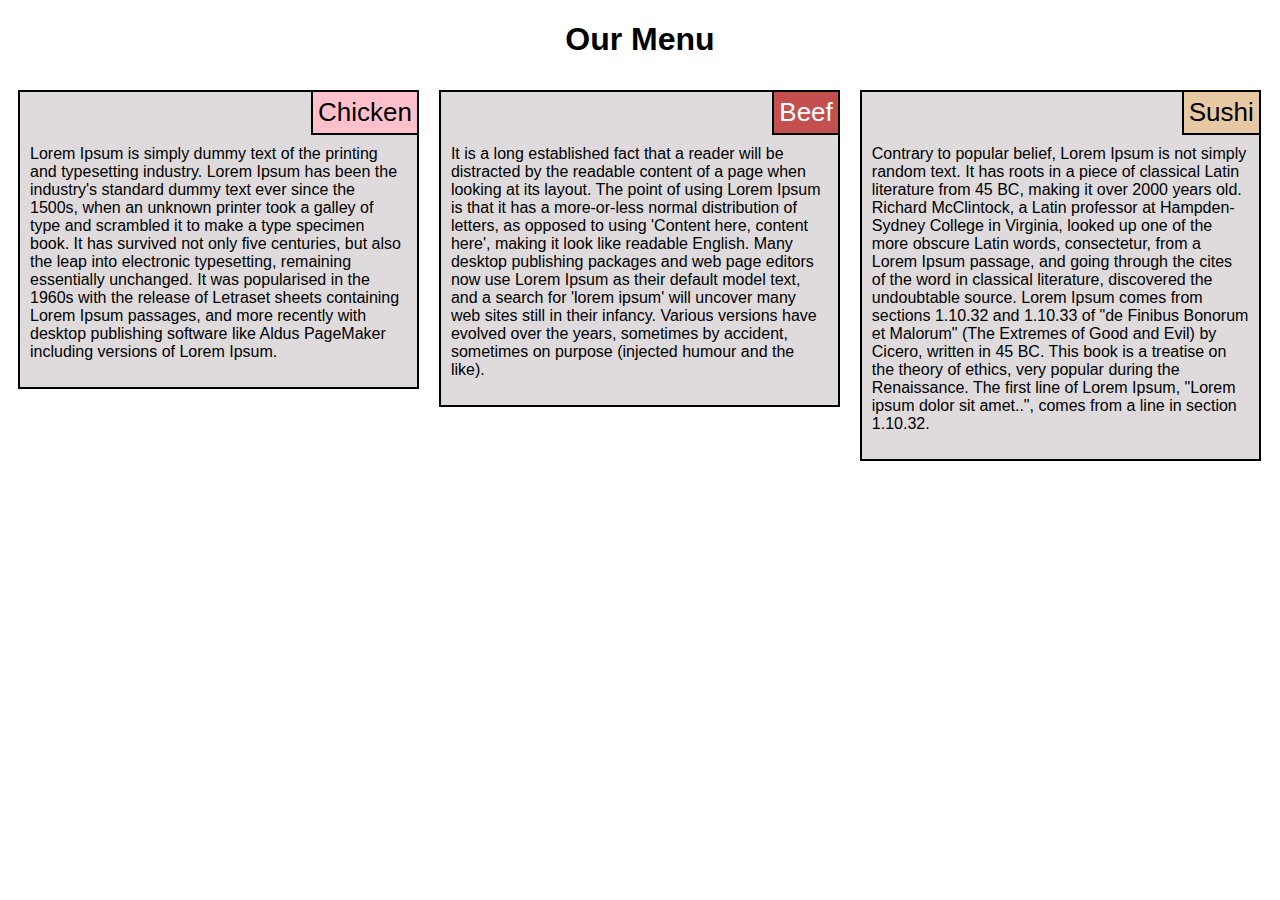
<file: assignments/week_2/index.html>
<!doctype html>
<html lang="en">

<head>
    <meta charset="utf-8">
    <meta http-equiv="X-UA-Compatible" content="IE=edge">
    <meta name="viewport" content="width=device-width, initial-scale=1">

    <!-- HTML5 shim and Respond.js for IE8 support of HTML5 elements and media queries -->
    <!-- WARNING: Respond.js doesn't work if you view the page via file:// -->
    <!--[if lt IE 9]>
      <script src="https://oss.maxcdn.com/html5shiv/3.7.2/html5shiv.min.js"></script>
      <script src="https://oss.maxcdn.com/respond/1.4.2/respond.min.js"></script>
    <![endif]-->

    <title>Restik</title>
    <!-- <link rel="stylesheet" href="css/bootstrap.css"> -->
    <link rel="stylesheet" href="css/styles.css">
</head>

<body>
    <h1>Our Menu</h1>
    <div class="container">
    <div class = "menu_point_container" id="chicken_container">
        <div class="menu_point">
            <span class="menu_header" id="chicken">Chicken</span>
            <p>Lorem Ipsum is simply dummy text of the printing and typesetting industry. Lorem Ipsum has been the
                industry's standard dummy text ever since the 1500s, when an unknown printer took a galley of type and
                scrambled it to make a type specimen book. It has survived not only five centuries, but also the leap
                into electronic typesetting, remaining essentially unchanged. It was popularised in the 1960s with the
                release of Letraset sheets containing Lorem Ipsum passages, and more recently with desktop publishing
                software like Aldus PageMaker including versions of Lorem Ipsum.</p>
        </div>
    </div>
    <div class = "menu_point_container"  id="beef_container">
        <div class="menu_point">
        <span class="menu_header" id="beef">Beef</span>
        <p>It is a long established fact that a reader will be distracted by the readable content of a page when
            looking at its layout. The point of using Lorem Ipsum is that it has a more-or-less normal distribution
            of letters, as opposed to using 'Content here, content here', making it look like readable English. Many
            desktop publishing packages and web page editors now use Lorem Ipsum as their default model text, and a
            search for 'lorem ipsum' will uncover many web sites still in their infancy. Various versions have
            evolved over the years, sometimes by accident, sometimes on purpose (injected humour and the like).</p>
        </div>
    </div>
    <div class = "menu_point_container" id="sushi_container">
        <div class="menu_point">
        <span class="menu_header"  id="sushi">Sushi</span>
        <p>Contrary to popular belief, Lorem Ipsum is not simply random text. It has roots in a piece of classical
            Latin literature from 45 BC, making it over 2000 years old. Richard McClintock, a Latin professor at
            Hampden-Sydney College in Virginia, looked up one of the more obscure Latin words, consectetur, from a
            Lorem Ipsum passage, and going through the cites of the word in classical literature, discovered the
            undoubtable source. Lorem Ipsum comes from sections 1.10.32 and 1.10.33 of "de Finibus Bonorum et
            Malorum" (The Extremes of Good and Evil) by Cicero, written in 45 BC. This book is a treatise on the
            theory of ethics, very popular during the Renaissance. The first line of Lorem Ipsum, "Lorem ipsum dolor
            sit amet..", comes from a line in section 1.10.32.</p>
        </div>
    </div>
    </div>
    <!-- jQuery (Bootstrap JS plugins depend on it) -->
    <!-- <script src="js/jquery-1.11.3.min.js"></script>
  <script src="js/bootstrap.min.js"></script>
  <script src="js/script.js"></script> -->
</body>

</html>
</file>
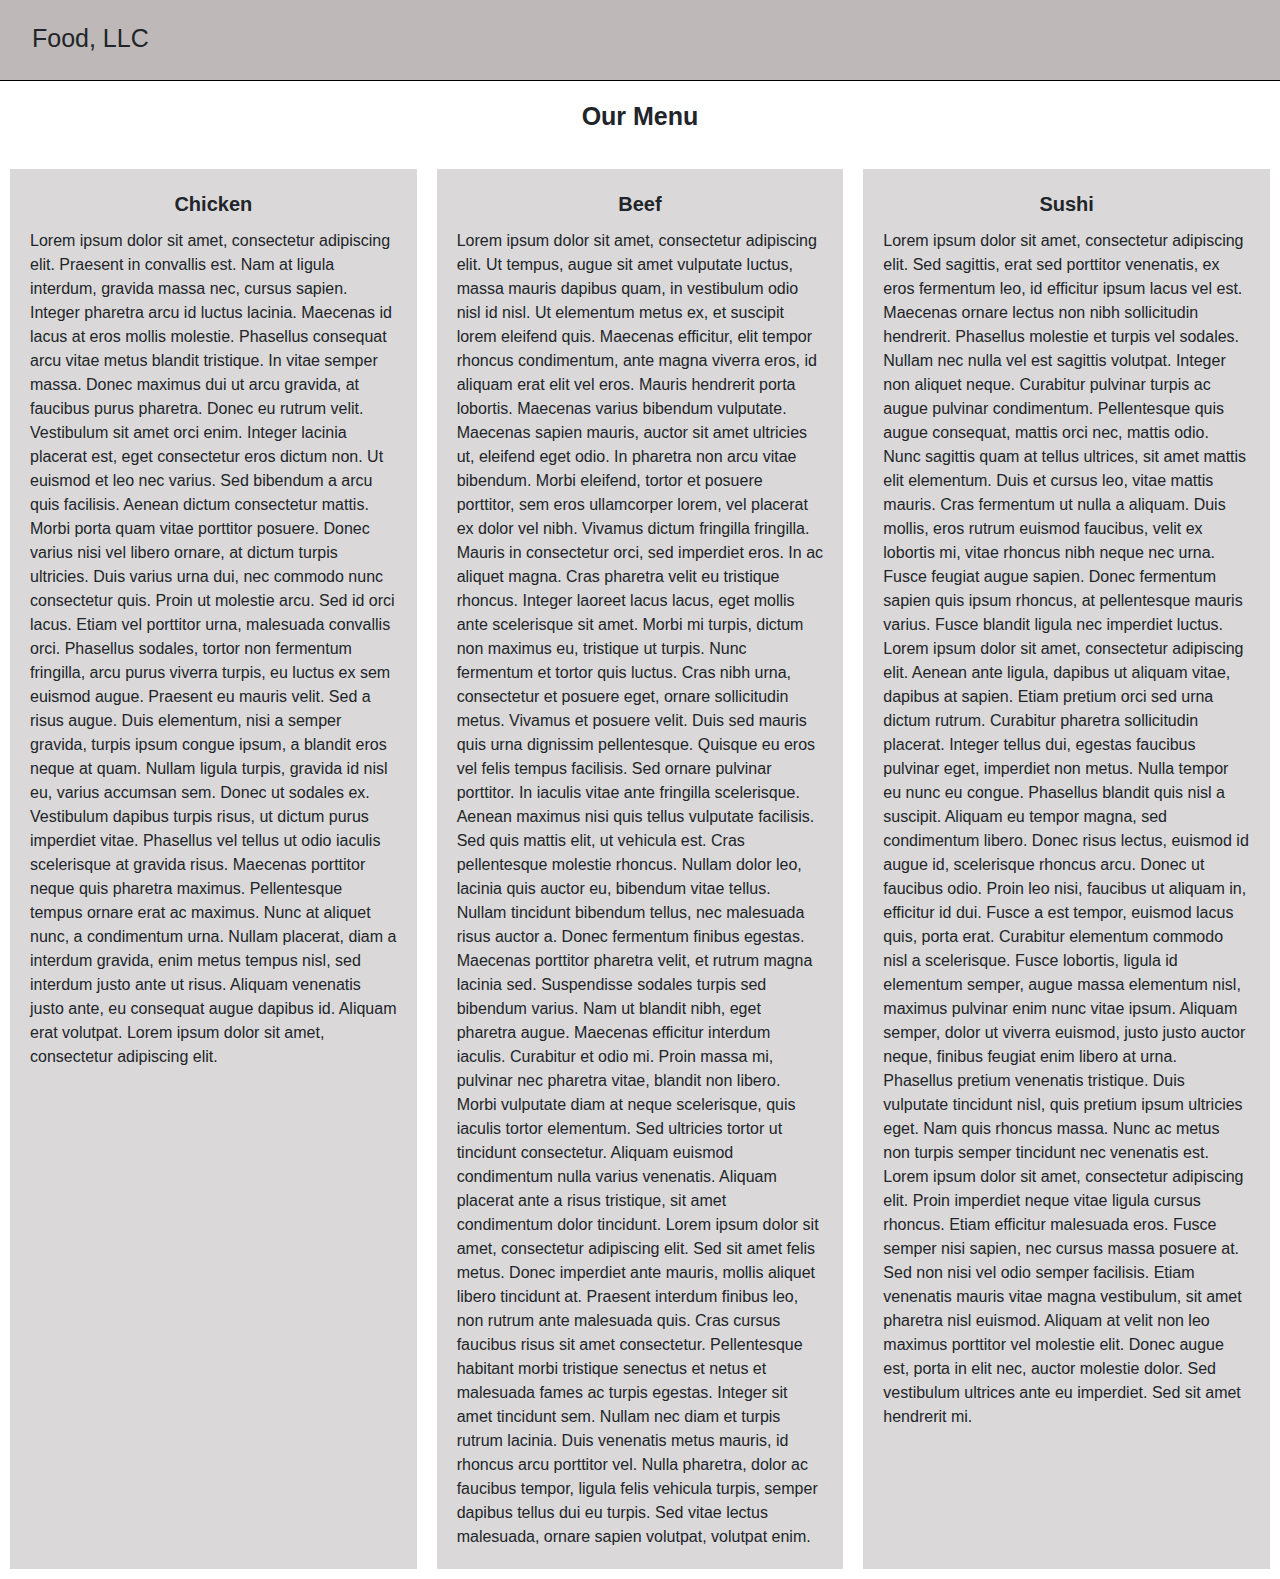
<file: assignments/week_3/index.html>
<!doctype html>
<html lang="en">

<head>
    <meta charset="utf-8">
    <meta http-equiv="X-UA-Compatible" content="IE=edge">
    <meta name="viewport" content="width=device-width, initial-scale=1">

    <!-- HTML5 shim and Respond.js for IE8 support of HTML5 elements and media queries -->
    <!-- WARNING: Respond.js doesn't work if you view the page via file:// -->
    <!--[if lt IE 9]>
      <script src="https://oss.maxcdn.com/html5 shiv/3.7.2/html5shiv.min.js"></script>
      <script src="https://oss.maxcdn.com/respond/1.4.2/respond.min.js"></script>
    <![endif]-->

    <link rel="stylesheet" href="css/bootstrap.css">
    <link rel="stylesheet" href="css/styles.css">
    <script src="js/bootstrap.js"></script>

    <title>Food LLC</title>
    <!-- <link rel="stylesheet" href="css/bootstrap.css"> -->

</head>

<body>
    <!-- <nav class="navbar navbar-light bg-light">
        <span class="navbar-text">
            Food, LLC
        </span>
    </nav> -->


    <nav class="navbar navbar-dark bg-grey">
        <div class="container-fluid">
            Food, LLC
            <button class="navbar-toggler" type="button" data-bs-toggle="collapse"
                data-bs-target="#navbarToggleExternalContent" aria-controls="navbarToggleExternalContent"
                aria-expanded="false" aria-label="Toggle navigation">
                <span class="navbar-toggler-icon"></span>
            </button>
            <!-- someothercontent -->
        </div>
    </nav>

    <div class="collapse" id="navbarToggleExternalContent">
        <div class="bg-light-grey p-4">
            <a href="#chicken" class="menu_link">
                <h5 class="menu_dropdown text-black h4">Chicken</h5>
            </a>
            <a href="#beef" class="menu_link">
                <h5 class="menu_dropdown text-black h4">Beef</h5>
            </a>
            <a href="#sushi" class="menu_link">
                <h5 class="menu_dropdown text-black h4">Sushi</h5>
            </a>
            <!-- <span class="text-muted">Toggleable via the navbar brand.</span> -->
        </div>

    </div>

    <h1 class="text-center">Our Menu</h1>
    <div class="container-fluid">
        <div class="row">
            <div class="menu-item col-lg-4 col-md-6"">
                <div class = "menu_internal">
                    <div class=" item_header" id="chicken">Chicken</div>
                    Lorem ipsum dolor sit amet, consectetur adipiscing elit. Praesent in convallis est. Nam at ligula interdum,
                    gravida massa nec, cursus sapien. Integer pharetra arcu id luctus lacinia. Maecenas id lacus at eros mollis
                    molestie. Phasellus consequat arcu vitae metus blandit tristique. In vitae semper massa. Donec maximus dui
                    ut
                    arcu gravida, at faucibus purus pharetra. Donec eu rutrum velit. Vestibulum sit amet orci enim.

                    Integer lacinia placerat est, eget consectetur eros dictum non. Ut euismod et leo nec varius. Sed bibendum a
                    arcu quis facilisis. Aenean dictum consectetur mattis. Morbi porta quam vitae porttitor posuere. Donec
                    varius
                    nisi vel libero ornare, at dictum turpis ultricies. Duis varius urna dui, nec commodo nunc consectetur quis.
                    Proin ut molestie arcu. Sed id orci lacus. Etiam vel porttitor urna, malesuada convallis orci. Phasellus
                    sodales, tortor non fermentum fringilla, arcu purus viverra turpis, eu luctus ex sem euismod augue. Praesent
                    eu
                    mauris velit. Sed a risus augue.

                    Duis elementum, nisi a semper gravida, turpis ipsum congue ipsum, a blandit eros neque at quam. Nullam
                    ligula
                    turpis, gravida id nisl eu, varius accumsan sem. Donec ut sodales ex. Vestibulum dapibus turpis risus, ut
                    dictum
                    purus imperdiet vitae. Phasellus vel tellus ut odio iaculis scelerisque at gravida risus. Maecenas porttitor
                    neque quis pharetra maximus. Pellentesque tempus ornare erat ac maximus. Nunc at aliquet nunc, a condimentum
                    urna. Nullam placerat, diam a interdum gravida, enim metus tempus nisl, sed interdum justo ante ut risus.
                    Aliquam venenatis justo ante, eu consequat augue dapibus id. Aliquam erat volutpat. Lorem ipsum dolor sit
                    amet,
                    consectetur adipiscing elit.
                </div>
            </div>

            <div class="menu-item col-lg-4 col-md-6">
                <div class = "menu_internal">
                    <div class="item_header" id="beef">Beef</div>
                    Lorem ipsum dolor sit amet, consectetur adipiscing elit. Ut tempus, augue sit amet vulputate luctus, massa
                    mauris dapibus quam, in vestibulum odio nisl id nisl. Ut elementum metus ex, et suscipit lorem eleifend
                    quis.
                    Maecenas efficitur, elit tempor rhoncus condimentum, ante magna viverra eros, id aliquam erat elit vel eros.
                    Mauris hendrerit porta lobortis. Maecenas varius bibendum vulputate. Maecenas sapien mauris, auctor sit amet
                    ultricies ut, eleifend eget odio. In pharetra non arcu vitae bibendum. Morbi eleifend, tortor et posuere
                    porttitor, sem eros ullamcorper lorem, vel placerat ex dolor vel nibh. Vivamus dictum fringilla fringilla.
                    Mauris in consectetur orci, sed imperdiet eros. In ac aliquet magna. Cras pharetra velit eu tristique
                    rhoncus.
                    Integer laoreet lacus lacus, eget mollis ante scelerisque sit amet. Morbi mi turpis, dictum non maximus eu,
                    tristique ut turpis.

                    Nunc fermentum et tortor quis luctus. Cras nibh urna, consectetur et posuere eget, ornare sollicitudin
                    metus.
                    Vivamus et posuere velit. Duis sed mauris quis urna dignissim pellentesque. Quisque eu eros vel felis tempus
                    facilisis. Sed ornare pulvinar porttitor. In iaculis vitae ante fringilla scelerisque. Aenean maximus nisi
                    quis
                    tellus vulputate facilisis. Sed quis mattis elit, ut vehicula est. Cras pellentesque molestie rhoncus.
                    Nullam
                    dolor leo, lacinia quis auctor eu, bibendum vitae tellus. Nullam tincidunt bibendum tellus, nec malesuada
                    risus
                    auctor a. Donec fermentum finibus egestas. Maecenas porttitor pharetra velit, et rutrum magna lacinia sed.
                    Suspendisse sodales turpis sed bibendum varius.

                    Nam ut blandit nibh, eget pharetra augue. Maecenas efficitur interdum iaculis. Curabitur et odio mi. Proin
                    massa
                    mi, pulvinar nec pharetra vitae, blandit non libero. Morbi vulputate diam at neque scelerisque, quis iaculis
                    tortor elementum. Sed ultricies tortor ut tincidunt consectetur. Aliquam euismod condimentum nulla varius
                    venenatis.

                    Aliquam placerat ante a risus tristique, sit amet condimentum dolor tincidunt. Lorem ipsum dolor sit amet,
                    consectetur adipiscing elit. Sed sit amet felis metus. Donec imperdiet ante mauris, mollis aliquet libero
                    tincidunt at. Praesent interdum finibus leo, non rutrum ante malesuada quis. Cras cursus faucibus risus sit
                    amet
                    consectetur. Pellentesque habitant morbi tristique senectus et netus et malesuada fames ac turpis egestas.
                    Integer sit amet tincidunt sem. Nullam nec diam et turpis rutrum lacinia. Duis venenatis metus mauris, id
                    rhoncus arcu porttitor vel. Nulla pharetra, dolor ac faucibus tempor, ligula felis vehicula turpis, semper
                    dapibus tellus dui eu turpis. Sed vitae lectus malesuada, ornare sapien volutpat, volutpat enim.
                </div>
            </div>

            <div class="menu-item col-lg-4 col-md-12">
                <div class = "menu_internal">
                    <div class="item_header" id="sushi">Sushi</div>
                    Lorem ipsum dolor sit amet, consectetur adipiscing elit. Sed sagittis, erat sed porttitor venenatis, ex eros
                    fermentum leo, id efficitur ipsum lacus vel est. Maecenas ornare lectus non nibh sollicitudin hendrerit.
                    Phasellus molestie et turpis vel sodales. Nullam nec nulla vel est sagittis volutpat. Integer non aliquet
                    neque.
                    Curabitur pulvinar turpis ac augue pulvinar condimentum. Pellentesque quis augue consequat, mattis orci nec,
                    mattis odio. Nunc sagittis quam at tellus ultrices, sit amet mattis elit elementum. Duis et cursus leo,
                    vitae
                    mattis mauris. Cras fermentum ut nulla a aliquam. Duis mollis, eros rutrum euismod faucibus, velit ex
                    lobortis
                    mi, vitae rhoncus nibh neque nec urna. Fusce feugiat augue sapien. Donec fermentum sapien quis ipsum
                    rhoncus, at
                    pellentesque mauris varius.

                    Fusce blandit ligula nec imperdiet luctus. Lorem ipsum dolor sit amet, consectetur adipiscing elit. Aenean
                    ante
                    ligula, dapibus ut aliquam vitae, dapibus at sapien. Etiam pretium orci sed urna dictum rutrum. Curabitur
                    pharetra sollicitudin placerat. Integer tellus dui, egestas faucibus pulvinar eget, imperdiet non metus.
                    Nulla
                    tempor eu nunc eu congue. Phasellus blandit quis nisl a suscipit. Aliquam eu tempor magna, sed condimentum
                    libero. Donec risus lectus, euismod id augue id, scelerisque rhoncus arcu. Donec ut faucibus odio. Proin leo
                    nisi, faucibus ut aliquam in, efficitur id dui. Fusce a est tempor, euismod lacus quis, porta erat.
                    Curabitur
                    elementum commodo nisl a scelerisque. Fusce lobortis, ligula id elementum semper, augue massa elementum
                    nisl,
                    maximus pulvinar enim nunc vitae ipsum.

                    Aliquam semper, dolor ut viverra euismod, justo justo auctor neque, finibus feugiat enim libero at urna.
                    Phasellus pretium venenatis tristique. Duis vulputate tincidunt nisl, quis pretium ipsum ultricies eget. Nam
                    quis rhoncus massa. Nunc ac metus non turpis semper tincidunt nec venenatis est. Lorem ipsum dolor sit amet,
                    consectetur adipiscing elit. Proin imperdiet neque vitae ligula cursus rhoncus. Etiam efficitur malesuada
                    eros.
                    Fusce semper nisi sapien, nec cursus massa posuere at. Sed non nisi vel odio semper facilisis. Etiam
                    venenatis
                    mauris vitae magna vestibulum, sit amet pharetra nisl euismod. Aliquam at velit non leo maximus porttitor
                    vel
                    molestie elit. Donec augue est, porta in elit nec, auctor molestie dolor. Sed vestibulum ultrices ante eu
                    imperdiet. Sed sit amet hendrerit mi.
                </div>
            </div>
        </div>
    </div>
</body>

</html>
</file>
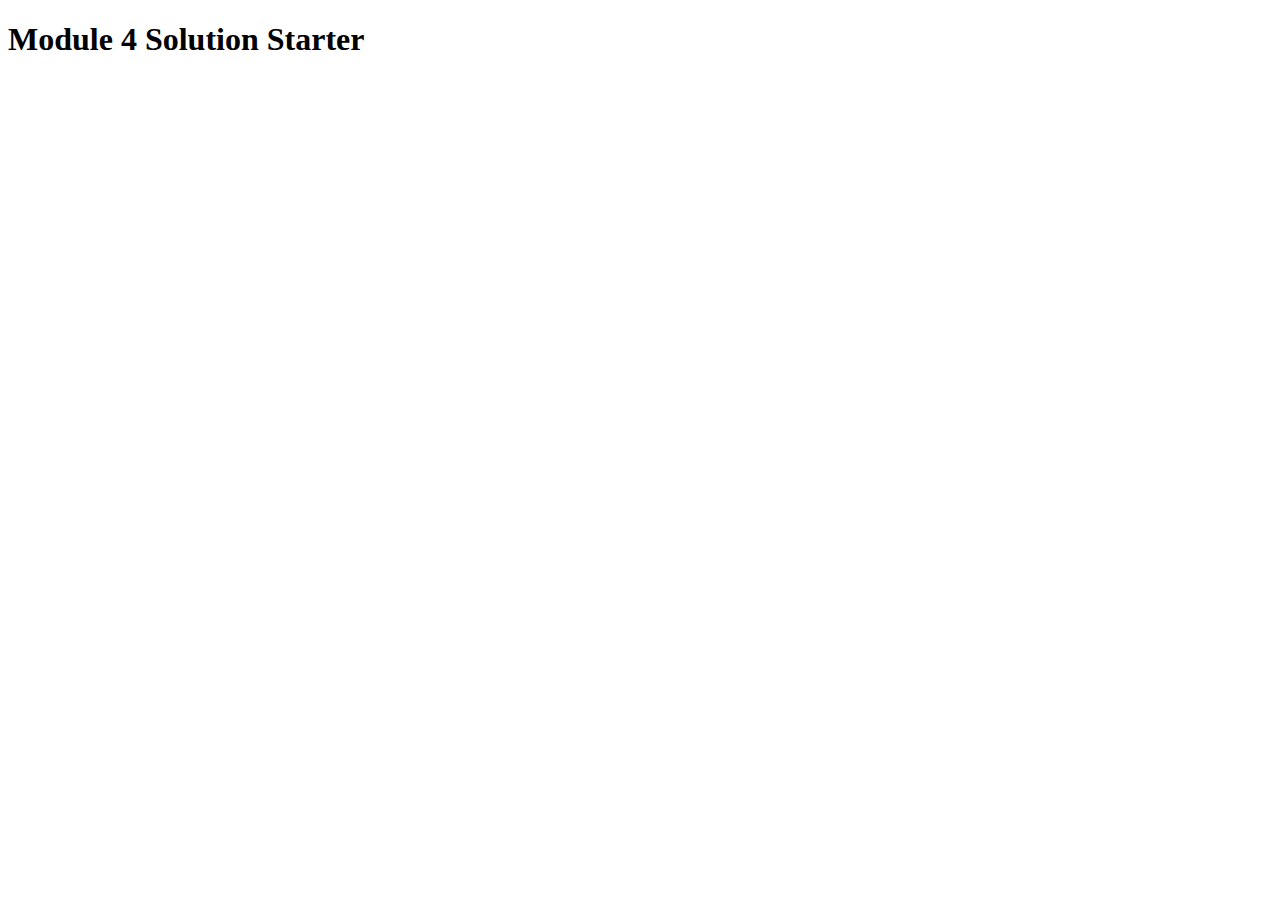
<file: assignments/week_4/index.html>
<!DOCTYPE html>
<html>

<head>
  <meta charset="utf-8">
  <title>Module 4 Solution. Results are in console.</title>
  <script>
    var names = []; // DO NOT REMOVE
  </script>
  <script src="SpeakHello.js"></script>
  <script src="SpeakGoodBye.js"></script>
  <script src="script.js"></script>
</head>

<body>
  <h1>Module 4 Solution Starter</h1>
</body>

</html>
</file>
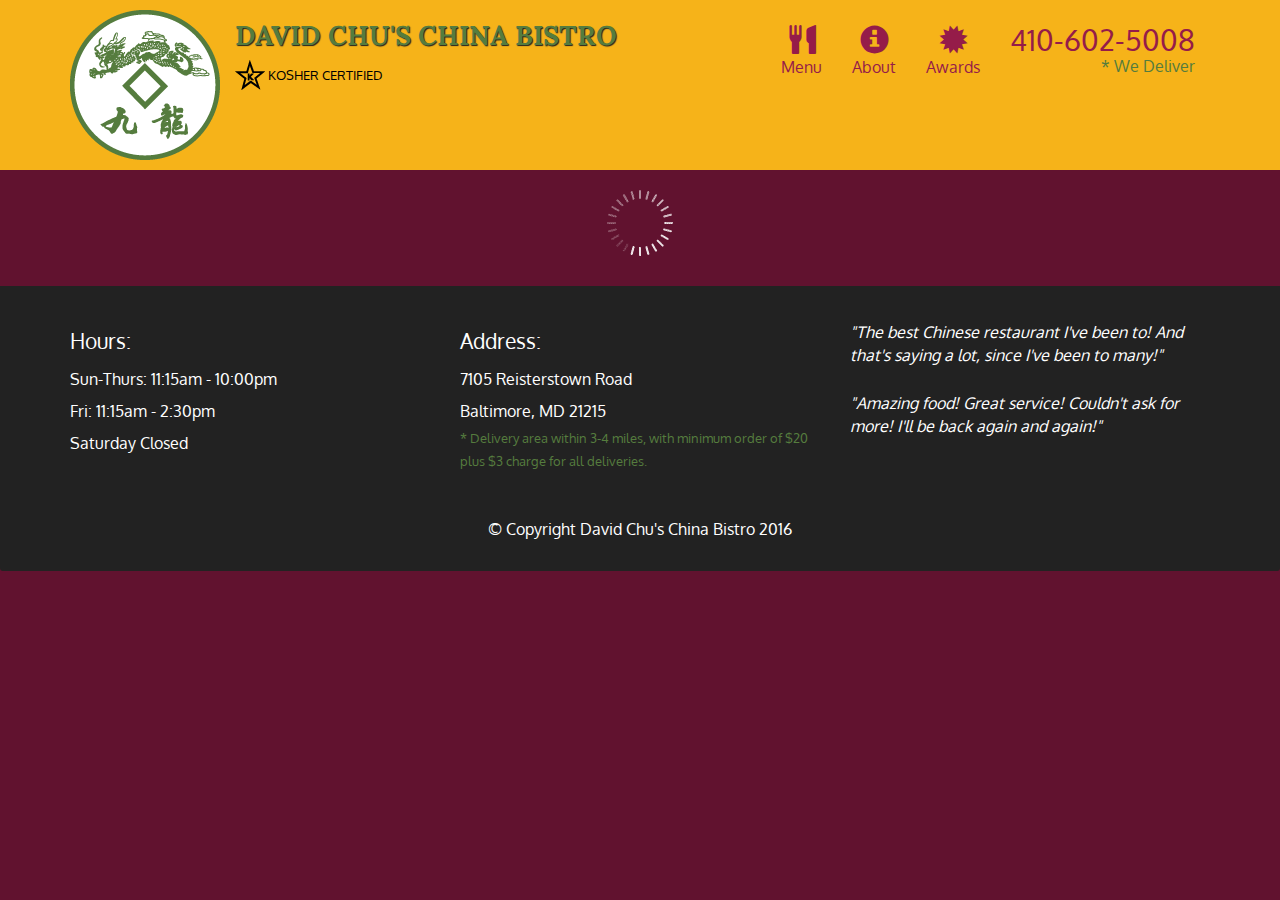
<file: assignments/week_5/index.html>
<!doctype html>
<html lang="en">
  <head>
    <meta charset="utf-8">
    <meta http-equiv="X-UA-Compatible" content="IE=edge">
    <meta name="viewport" content="width=device-width, initial-scale=1">
    <title>David Chu's China Bistro</title>
    <link rel="stylesheet" href="css/bootstrap.min.css">
    <link rel="stylesheet" href="css/styles.css">
    <link href='https://fonts.googleapis.com/css?family=Oxygen:400,300,700' rel='stylesheet' type='text/css'>
    <link href='https://fonts.googleapis.com/css?family=Lora' rel='stylesheet' type='text/css'>
  </head>
<body>
  <header>
    <nav id="header-nav" class="navbar navbar-default">
      <div class="container">
        <div class="navbar-header">
          <a href="index.html" class="pull-left visible-md visible-lg">
            <div id="logo-img" alt="Logo image"></div>
          </a>

          <div class="navbar-brand">
            <a href="index.html"><h1>David Chu's China Bistro</h1></a>
            <p>
              <img src="images/star-k-logo.png" alt="Kosher certification">
              <span>Kosher Certified</span>
            </p>
          </div>

          <button id="navbarToggle" type="button" class="navbar-toggle collapsed" data-toggle="collapse" data-target="#collapsable-nav" aria-expanded="false">
            <span class="sr-only">Toggle navigation</span>
            <span class="icon-bar"></span>
            <span class="icon-bar"></span>
            <span class="icon-bar"></span>
          </button>
        </div>
        
        <div id="collapsable-nav" class="collapse navbar-collapse">
           <ul id="nav-list" class="nav navbar-nav navbar-right">
            <li id="navHomeButton" class="visible-xs active">
              <a href="index.html">
                <span class="glyphicon glyphicon-home"></span> Home</a>
            </li>
            <li id="navMenuButton">
              <a href="#" onclick="$dc.loadMenuCategories();">
                <span class="glyphicon glyphicon-cutlery"></span><br class="hidden-xs"> Menu</a>
            </li>
            <li>
              <a href="#">
                <span class="glyphicon glyphicon-info-sign"></span><br class="hidden-xs"> About</a>
            </li>
            <li>
              <a href="#">
                <span class="glyphicon glyphicon-certificate"></span><br class="hidden-xs"> Awards</a>
            </li>
            <li id="phone" class="hidden-xs">
              <a href="tel:410-602-5008">
                <span>410-602-5008</span></a><div>* We Deliver</div>
            </li>
          </ul><!-- #nav-list -->
        </div><!-- .collapse .navbar-collapse -->
      </div><!-- .container -->
    </nav><!-- #header-nav -->
  </header>

  <div id="call-btn" class="visible-xs">
    <a class="btn" href="tel:410-602-5008">
    <span class="glyphicon glyphicon-earphone"></span>
    410-602-5008
    </a>
  </div>
  <div id="xs-deliver" class="text-center visible-xs">* We Deliver</div>

  <div id="main-content" class="container"></div>

  <footer class="panel-footer">
    <div class="container">
      <div class="row">
        <section id="hours" class="col-sm-4">
          <span>Hours:</span><br>
          Sun-Thurs: 11:15am - 10:00pm<br>
          Fri: 11:15am - 2:30pm<br>
          Saturday Closed
          <hr class="visible-xs">
        </section>
        <section id="address" class="col-sm-4">
          <span>Address:</span><br>
          7105 Reisterstown Road<br>
          Baltimore, MD 21215
          <p>* Delivery area within 3-4 miles, with minimum order of $20 plus $3 charge for all deliveries.</p>
          <hr class="visible-xs">
        </section>
        <section id="testimonials" class="col-sm-4">
          <p>"The best Chinese restaurant I've been to! And that's saying a lot, since I've been to many!"</p>
          <p>"Amazing food! Great service! Couldn't ask for more! I'll be back again and again!"</p>
        </section>
      </div>
      <div class="text-center">&copy; Copyright David Chu's China Bistro 2016</div>
    </div>
  </footer>

  <!-- jQuery (Bootstrap JS plugins depend on it) -->
  <script src="js/jquery-2.1.4.min.js"></script>
  <script src="js/bootstrap.min.js"></script>
  <script src="js/ajax-utils.js"></script>
  <script src="js/script.js"></script>
</body>
</html>
</file>
<file: assignments/week_2/css/styles.css>
* {
    box-sizing: border-box;
    font-family: Arial;
    /* font-size: 16px; */
}

h1 {
    text-align: center;
}

.container {
    overflow: hidden;
    /* background: url(../images/banana.jpeg) top left repeat-y;  */
}

.menu_point_container {
    float: left;
    padding: 10px;
}

.menu_point {
    border: 2px solid black;
    background-color: rgb(223, 219, 220);
}

.menu_header {
    float: right;
    font-size: 26px;
    font: bold;
    padding: 5px;
    border-left: 2px solid black;
    border-bottom: 2px solid black;
}

p {
    clear: right;
    padding: 10px;
}

#chicken {
    background-color: pink;
}

#beef {
    background-color: rgb(196, 79, 79);
    color: white;
}

#sushi {
    background-color: rgba(243, 171, 64, 0.363);
}

@media (min-width: 992px) {
    #chicken_container, #beef_container, #sushi_container {
        float:left;
        width: 33.3%;
        /* height: 100%; */
    }
}

@media (min-width: 768px) and (max-width: 991px) {
    #chicken_container, #beef_container {
        width: 50%;
    }
    #sushi_container {
        width: 100%;
    }
}

@media (max-width: 767px) {
    
}
</file>
<file: assignments/week_3/css/styles.css>
* {
    box-sizing: border-box;
    font-family: Arial;
    margin: 0;
    padding: 0;
    /* font-size: 16px; */
    /* color: purple;  */
}

.navbar {
    background-color: rgb(218, 216, 216);
    padding: 20px;
    border-bottom: 1px solid black;
    font-size: 25px;
}

body {
    padding: 0;
}

h1 {
    /* text-align: center; */
    padding: 20px;
    font-size: 25px;
    font-weight:bolder;
}

.menu-item {
    /* margin: 10px; */
    padding: 10px;
    /* background-color: rgb(218, 216, 216); */
}

.menu_internal {
    background-color: rgb(218, 216, 216);
    padding: 20px;
    height: 100%;
}

.item_header {
    text-align: center;
    font-size: 20px;
    font-weight: bold;
    padding-bottom: 10px;
}

#navbarToggleExternalContent {
    text-align: center;
}

.bg-grey {
    --bs-bg-opacity: 1;
    background-color: rgb(190, 184, 184)
}

.bg-light-grey {
    --bs-bg-opacity: 1;
    background-color: rgb(230, 228, 228);
    /* color: black; */
}

.p-4 {
    padding: 0 !important;
}

.navbar-toggler {
    visibility: hidden;
    float: right;
}

/* .container-fluid {
    float: right;
    text-align: right;
} */

.navbar > .container-fluid  {
    display: block;
}

.menu_dropdown {
    border-bottom: 1px solid black;
    padding: 10px;
}

@media (max-width: 700px) {
    .navbar-toggler {
        visibility: visible;
    }
}

a.menu_link {
    text-decoration: none;
}

.container-fluid {
    float:left;
}
</file>
<file: assignments/week_5/css/styles.css>
body {
  font-size: 16px;
  color: #fff;
  background-color: #61122f;
  font-family: 'Oxygen', sans-serif;
}

/** HEADER **/
#header-nav {
  background-color: #f6b319;
  border-radius: 0;
  border: 0;
}

#logo-img {
  background: url('../images/restaurant-logo_large.png') no-repeat;
  width: 150px;
  height: 150px;
  margin: 10px 15px 10px 0;
}

.navbar-brand {
  padding-top: 25px;
}
.navbar-brand h1 { /* Restaurant name */
  font-family: 'Lora', serif;
  color: #557c3e;
  font-size: 1.5em;
  text-transform: uppercase;
  font-weight: bold;
  text-shadow: 1px 1px 1px #222;
  margin-top: 0;
  margin-bottom: 0;
  line-height: .75;
}
.navbar-brand a:hover, .navbar-brand a:focus {
  text-decoration: none;
}
.navbar-brand p { /* Kosher cert */
  color: #000;
  text-transform: uppercase;
  font-size: .7em;
  margin-top: 15px;
}
.navbar-brand p span { /* Star-K */
  vertical-align: middle;
}

#nav-list {
  margin-top: 10px;
}
#nav-list a {
  color: #951C49;
  text-align: center;
}
#nav-list a:hover {
  background: #E7E7E7;
}
#nav-list a span {
  font-size: 1.8em;
}

#phone {
  margin-top: 5px;
}
#phone a { /* Phone number */
  text-align: right;
  padding-bottom: 0;
}
#phone div { /* We Deliver */
  color: #557c3e;
  text-align: right;
  padding-right: 15px;
}

.navbar-header button.navbar-toggle, .navbar-header .icon-bar {
  border: 1px solid #61122f;
}
.navbar-header button.navbar-toggle {
  clear: both;
  margin-top: -30px;
}
/* END HEADER */

/* FOOTER */
.panel-footer {
  margin-top: 30px;
  padding-top: 35px;
  padding-bottom: 30px;
  background-color: #222;
  border-top: 0;
}
.panel-footer div.row {
  margin-bottom: 35px;
}
#hours, #address {
  line-height: 2;
}
#hours > span, #address > span {
  font-size: 1.3em;
}
#address p {
  color: #557c3e;
  font-size: .8em;
  line-height: 1.8;
}
#testimonials {
  font-style: italic;
}
#testimonials p:nth-child(2) {
  margin-top: 25px;
}
/* END FOOTER */



/* HOME PAGE */
.container .jumbotron {
  box-shadow: 0 0 50px #3F0C1F;
  border: 2px solid #3F0C1F;
}

#menu-tile, #specials-tile, #map-tile {
  height: 250px;
  width: 100%;
  margin-bottom: 15px;
  position: relative;
  border: 2px solid #3F0C1F;
  overflow: hidden;
}
#menu-tile:hover, #specials-tile:hover, #map-tile:hover {
  box-shadow: 0 1px 5px 1px #cccccc;
}
#menu-tile {
  background: url('../images/menu-tile.jpg') no-repeat;
  background-position: center;
}
#specials-tile {
  background: url('../images/specials-tile.jpg') no-repeat;
  background-position: center;
}
#menu-tile span, #specials-tile span, #map-tile span {
  position: absolute;
  bottom: 0;
  right: 0;
  width: 100%;
  text-align: center;
  font-size: 1.6em;
  text-transform: uppercase;
  background-color: #000;
  color: #fff;
  opacity: .8;
}
/* END HOME PAGE */

/* MENU CATEGORIES PAGE */
.category-tile { 
  position: relative;
  border: 2px solid #3F0C1F;
  overflow: hidden;
  width: 200px;
  height: 200px;
  margin: 0 auto 15px;
}
.category-tile span {
  position: absolute;
  bottom: 0;
  right: 0;
  width: 100%;
  text-align: center;
  font-size: 1.2em;
  text-transform: uppercase;
  background-color: #000;
  color: #fff;
  opacity: .8;
}
.category-tile:hover {
  box-shadow: 0 1px 5px 1px #cccccc;
}

#menu-categories-title + div {
  margin-bottom: 50px;
}
/* END MENU CATEGORIES PAGE */

/* SINGLE CATEGORY PAGE */
.menu-item-tile {
  margin-bottom: 25px;
}
.menu-item-tile hr {
  width: 80%;
}
.menu-item-tile .menu-item-price {
  font-size: 1.1em;
  text-align: right;
  margin-top: -15px;
  margin-right: -15px;
}
.menu-item-tile .menu-item-price span {
  font-size: .6em;
}
.menu-item-photo {
  position: relative;
  border: 2px solid #3F0C1F; 
  overflow: hidden;
  padding: 0;
  margin-right: -15px;
  margin-left: auto;
  margin-bottom: 20px;
  max-width: 250px;
}
.menu-item-photo div {
  position: absolute;
  bottom: 0;
  right: 0;
  width: 80px;
  background-color: #557c3e;
  text-align: center;
}
.menu-item-description {
  padding-right: 30px;
}
h3.menu-item-title {
  margin: 0 0 10px;
}
.menu-item-details {
  font-size: .9em;
  font-style: italic;
}
/* END SINGLE CATEGORY PAGE */


/********** Large devices only **********/
@media (min-width: 1200px) {
  .container .jumbotron {
    background: url('../images/jumbotron_1200.jpg') no-repeat;
    height: 675px;
  }
}

/********** Medium devices only **********/
@media (min-width: 992px) and (max-width: 1199px) {
  /* Header */
  #logo-img {
    background: url('../images/restaurant-logo_medium.png') no-repeat;
    width: 100px;
    height: 100px;
    margin: 5px 5px 5px 0;
  }
  /* End Header */

  /* Home Page */
  .container .jumbotron {
    background: url('../images/jumbotron_992.jpg') no-repeat;
    height: 558px;
  }
  /* End Home Page */
}

/********** Small devices only **********/
@media (min-width: 768px) and (max-width: 991px) {
  /* Home Page */
  .container .jumbotron {
    background: url('../images/jumbotron_768.jpg') no-repeat;
    height: 432px;
  }
  /* End Home Page */
}

/********** Extra small devices only **********/
@media (max-width: 767px) {
  /* Header */
  .navbar-brand {
    padding-top: 10px;
    height: 80px;
  }
  .navbar-brand h1 { /* Restaurant name */
    padding-top: 10px;
    font-size: 5vw; /* 1vw = 1% of viewport width */
  }
  .navbar-brand p { /* Kosher cert */
    font-size: .6em;
    margin-top: 12px;
  }
  .navbar-brand p img { /* Star-K */
    height: 20px;
  }

  #collapsable-nav a { /* Collapsed nav menu text */
    font-size: 1.2em;
  }
  #collapsable-nav a span { /* Collapsed nav menu glyph */
    font-size: 1em;
    margin-right: 5px;
  }

  #call-btn > a {
    font-size: 1.5em;
    display: block;
    margin: 0 20px;
    padding: 10px;
    border: 2px solid #fff;
    background-color: #f6b319;
    color: #951c49;
  }
  #xs-deliver {
    margin-top: 5px;
    font-size: .7em;
    letter-spacing: .1em;
    text-transform: uppercase;
  }
  /* End Header */

  /* Footer */
  .panel-footer section {
    margin-bottom: 30px;
    text-align: center;
  }
  .panel-footer section:nth-child(3) {
    margin-bottom: 0; /* margin already exists on the whole row */
  }
  .panel-footer section hr {
    width: 50%;
  }
  /* End Footer */

  /* Home Page */
  .container .jumbotron {
    margin-top: 30px;
    padding: 0;
  }
  #menu-tile, #specials-tile {
    width: 360px;
    margin: 0 auto 15px;
  }

  .menu-item-photo {
    margin-right: auto;
  }
  .menu-item-tile .menu-item-price {
    text-align: center;
  }
  .menu-item-description {
    text-align: center;;
  }
}


/********** Super extra small devices Only :-) (e.g., iPhone 4) **********/
@media (max-width: 479px) {
  /* Header */
  .navbar-brand h1 { /* Restaurant name */
    padding-top: 5px;
    font-size: 6vw;
  }
  /* End Header */
  
  /* Home page */
  #menu-tile, #specials-tile {
    width: 280px;
    margin: 0 auto 15px;
  }

  .col-xxs-12 {
    position: relative;
    min-height: 1px;
    padding-right: 15px;
    padding-left: 15px;
    float: left;
    width: 100%;
  }
}
</file>
